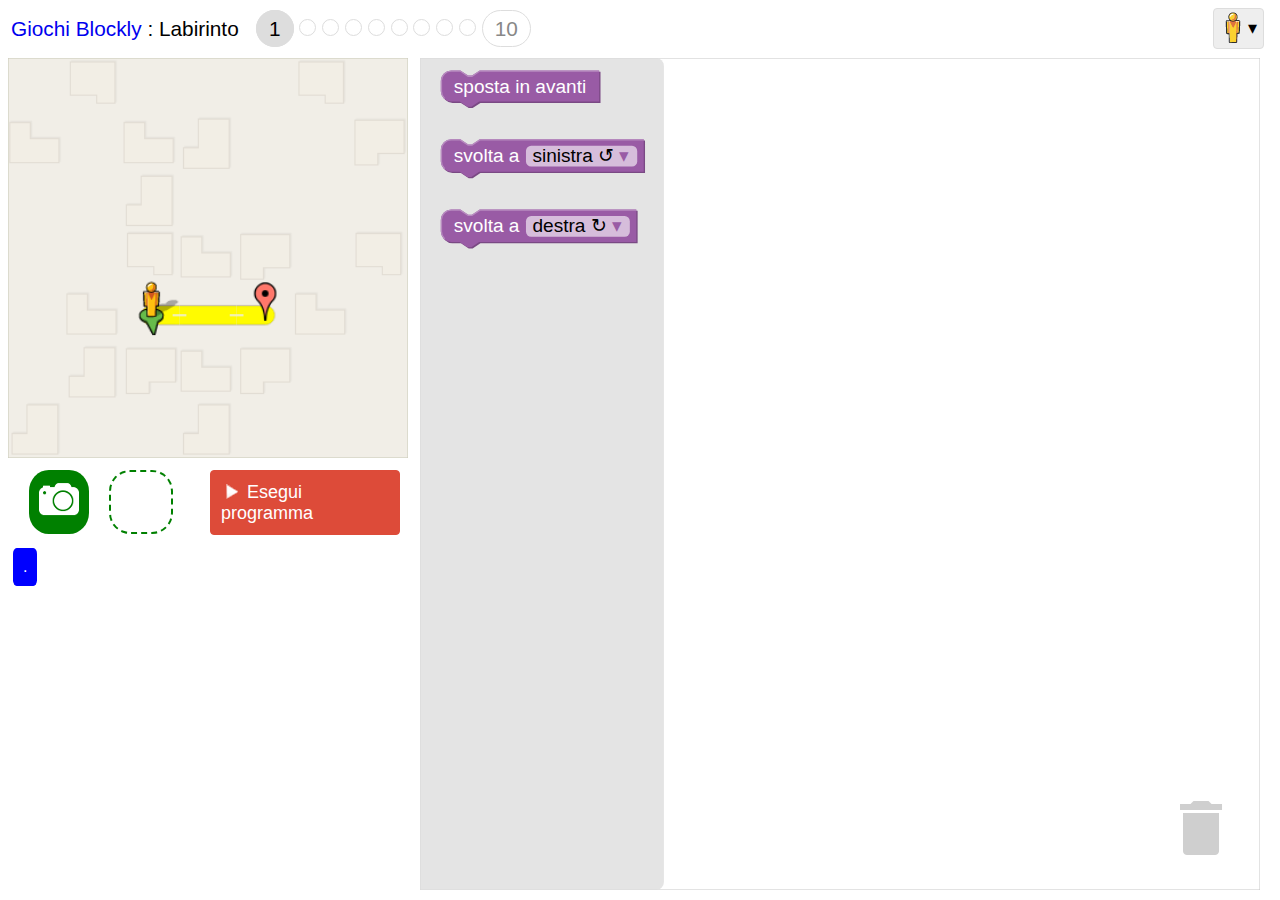
<file: Esercitazione1/codowood/maze.html>
<!DOCTYPE html>
<html>
<head>
  <meta charset="utf-8">
  <meta name="google" value="notranslate">
  <!--
   <meta name="viewport" content="target-densitydpi=device-dpi, width=device-width, initial-scale=1.0, user-scalable=no">
 -->
 <meta name="viewport" content="target-densitydpi=device-dpi, width=device-width, initial-scale=0.5, user-scalable=yes">
  <title>Blockly Games : Maze</title>
  <link rel="stylesheet" href="common/common.css">
  <link rel="stylesheet" href="maze/style.css">
  <link rel="stylesheet" href="tangible.css">
  <script src="common/boot.js"></script>
  <script src="cv.js"></script>
  <script src="aruco.js"></script>
  <script src=woodtocode.js></script>
  <script src="tangible.js"></script>
  <!--script src="/common/storage.js"></script-->
</head>
<body>
</body>
</html>
</file>
<file: Esercitazione1/codowood/common/common.css>
body {
  background-color: #fff;
  font-family: sans-serif;
  margin-top: 0;
}
h1 {
  font-weight: normal;
  font-size: 130%;
}
h1 a {
  text-decoration: none;
}
a:hover {
  color: #f00;
}
.farSide {
  text-align: right;
}
html[dir="RTL"] .farSide {
  text-align: left;
}
.level_number {
  border: solid 1px #ddd;
  border-radius: 20px;
  padding: 6px 12px;
  color: #888;
}
.level_dot {
  border: solid 1px #ddd;
	border-radius: 50%;
	width: 15px;
	height: 15px;
  display: inline-block;
}
.level_done, .level_dot:hover, .level_number:hover {
  background-color: #ddd;
  color: #000;
}
#containerCode {
  direction: ltr;
  background-color: #eee;
  padding: 5px;
  margin: 0 3ex;
  font-size: large;
  overflow: auto;
  max-height: 200px;
}

img[src$="help.png"] {
  height: 64px;
  width: 64px;
}

html[dir="RTL"] .mirrorImg {
  transform: scaleX(-1);
  -moz-transform: scaleX(-1);
  -webkit-transform: scaleX(-1);
  -o-transform: scaleX(-1);
  -ms-transform: scaleX(-1);
}

#languageMenu {
  vertical-align: top;
  margin-top: 16px;
}

/* Buttons */
button {
  margin: 5px;
  padding: 10px;
  border-radius: 4px;
  border: 1px solid #ddd;
  font-size: large;
  background-color: #eee;
  color: #000;
}
button.primary {
  border: 1px solid #dd4b39;
  background-color: #dd4b39;
  color: #fff;
}
button.secondary {
  border: 1px solid #4d90fe;
  background-color: #4d90fe;
  color: #fff;
}
button.primary>img,
button.secondary>img {
  opacity: 1;
}
button>img {
  opacity: 0.6;
  vertical-align: text-bottom;
}
button:hover:not(:disabled)>img {
  opacity: 1;
}
button:active:not(:disabled) {
  border: 1px solid #888 !important;
}
button:hover:not(:disabled) {
  box-shadow: 2px 2px 5px #888;
}

/* Dialogs */
#dialog {
  visibility: hidden;
  background-color: #fff;
  color: #000;
  border: 1px solid #ccc;
  position: absolute;
  border-radius: 8px;
  box-shadow: 5px 5px 5px #888;
  padding: 10px;
}
#dialogBorder {
  visibility: hidden;
  position: absolute;
  background-color: #fff;
  color: #000;
  border: 1px solid #000;
  border-radius: 6px;
  box-shadow: 5px 5px 5px #888;
}
#dialogShadow {
  visibility: hidden;
  position: fixed;
  top: 0;
  left: 0;
  height: 100%;
  width: 100%;
  background-color: #000;
  opacity: 0.3
}
.dialogAnimate {
  transition-property: width height left top opacity;
  transition-duration: 0.2s;
  transition-timing-function: linear;
}
.dialogHiddenContent {
  visibility: hidden;
  position: absolute;
  top: 0;
  left: 0;
  z-index: -1;
}
#dialogHeader {
  height: 25px;
  margin: -10px -10px 15px;
  border-top-left-radius: 8px;
  border-top-right-radius: 8px;
  background-color: #ddd;
  cursor: move;
}
#dialog button {
  min-width: 4em;
}
.readonly .blocklyMainBackground {
  stroke: none;
}
</file>
<file: Esercitazione1/codowood/maze/style.css>
#blockly {
  position: fixed;
  bottom: 10px;
}
#visualization {
  position: relative;
}
#capacityBubble {
  position: absolute;
  margin-top: -0.5em;
  left: 10px;
  top: 375px;
  width: 380px;
}
html[dir="RTL"] #capacityBubble {
  left: auto;
  right: 10px;
}
#capacity {
  display: none;
  color: #fff;
  padding: 5px 1em;
  border-radius: 15px;
  background-color: rgba(64,64,64,0.7);
  font-size: large;
}
.capacityNumber {
  font-weight: bold;
}
#sampleOneTopBlock {
  height: 80px;
  width: 250px;
}
#pegSpin {
  height: 50px;
  width: 49px;
  background-position: -343px 0px;
  margin-top: 10px;
  position: absolute;
}
html[dir="RTL"] #pegSpin {
  background-position: -441px 0px;
}

.helpMenuFake {
  border-radius: 4px;
  background-color: #bfcdde;
  color: #000;
  padding: 0 1ex;
  cursor: default;
}
img[src$="help_up.png"] {
  margin: -20px 10px 0;
  height: 64px;
  width: 23px;
}
img[src$="help_down.png"] {
  margin: 0 10px -20px;
  height: 64px;
  width: 23px;
}

#svgMaze {
  overflow: hidden;
}

/* 'Look' icon */
#look>path {
  display: none;
  fill: none;
  stroke-width: 10;
  stroke-linecap: round;
  stroke-opacity: 0.7;
}

/* Buttons */
button.primary {
  /* Can't use "text-align: start" due to IE. */
  text-align: left;
}
html[dir="RTL"] button.primary {
  text-align: right;
}

/* Sprited icons. */
.icon21 {
  height: 21px;
  width: 21px;
  background-image: url(icons.png);
}
.link {
  background-position: 0px 0px;
}
.run {
  background-position: 0px -21px;
}
.stop {
  background-position: -21px -21px;
}

#pegmanButton {
  padding: 0;
  position: relative;
}
#pegmanButton:active {
  border: 1px solid #ddd !important;
}
#pegmanButton>img {
  margin-left: -0.5ex;
  margin-right: 0.5ex;
  height: 38px;
  width: 49px;
  background-position: -980px 0px;
  opacity: 0.8;
}
html[dir="RTL"] #pegmanButton>img {
  margin-left: 0.5ex;
  margin-right: -0.5ex;
}
#pegmanButton>span {
  position: absolute;
  top: 0.8ex;
  margin-left: -15px;
}
html[dir="RTL"] #pegmanButton>span {
  margin-right: -15px;
}
#pegmanMenu {
  border: 1px solid #ddd;
  border-radius: 5px;
  box-shadow: 2px 2px 5px #888;
  display: none;
  position: absolute;
}
#pegmanMenu>div {
  background-color: #fff;
}
#pegmanMenu>div:hover {
  background-color: #57e;
}
#pegmanMenu>div>img {
  height: 38px;
  width: 49px;
  background-position: -980px 0px;
}
</file>
<file: Esercitazione1/codowood/tangible.css>
#avviso {
  width: auto;
  font-weight: 70;
  padding: 10px;
  margin: 5px;
  color: #FFFFFF;
  background-color: blue;
  display: inline-block;
  border-radius: 15%;
}

#loaderDiv {
    margin:auto;
    position: fixed;
    top: 15%;
    left: 18%;
    visibility: hidden;
    border: 16px solid #f3f3f3;
    border-top: 16px solid #2c45d3;
    border-radius: 50%;
    width: 120px;
    height: 120px;
    animation: spin 2s linear infinite;
}

@keyframes spin {
    0% { transform: rotate(0deg); }
    100% { transform: rotate(360deg); }
}

#camera-button {
	width: 0.1px;
	height: 0.1px;
	opacity: 0;
	overflow: hidden;
	position: absolute;
	z-index: -1;
}

#camera-label {
  width: auto;
  /*font-size: large;*/
  font-weight: 70;
  padding: 10px;
  margin: 5px;
  color: #FFFFFF;
  background-color: green;
  display: inline-block;
  border-radius: 33%;
}

#captured-image {
  vertical-align: bottom;
  width: 60px; height: 60px;
  margin: 5px 15px;
  display: inline-block;
  border: 2px dashed green; border-radius: 33%;
}

#modal-frame {
    display: none; /* Hidden by default */
    position: fixed; /* Stay in place */
    z-index: 100; /* Sit on top */
    padding-top: 100px; /* Location of the box */
    left: 0;
    top: 0;
    width: 100%; /* Full width */
    height: 100%; /* Full height */
    overflow: auto; /* Enable scroll if needed */
    background-color: rgb(0,0,0); /* Fallback color */
    background-color: rgba(0,0,0,0.9); /* Black w/ opacity */
}

#modal-content {
    margin: auto;
    display: block;
    width: 80%;
    max-width: 700px;
}

#modal-close {
    position: absolute;
    top: 15px;
    right: 35px;
    color: #f1f1f1;
    font-size: 40px;
    font-weight: bold;
}

#modal-close:hover,
#modal-close:focus {
    color: #bbb;
    text-decoration: none;
    cursor: pointer;
}

/* 100% Image Width on Smaller Screens */
@media only screen and (max-width: 700px) {
    #modal-content {
        width: 100%;
    }
}
</file>
